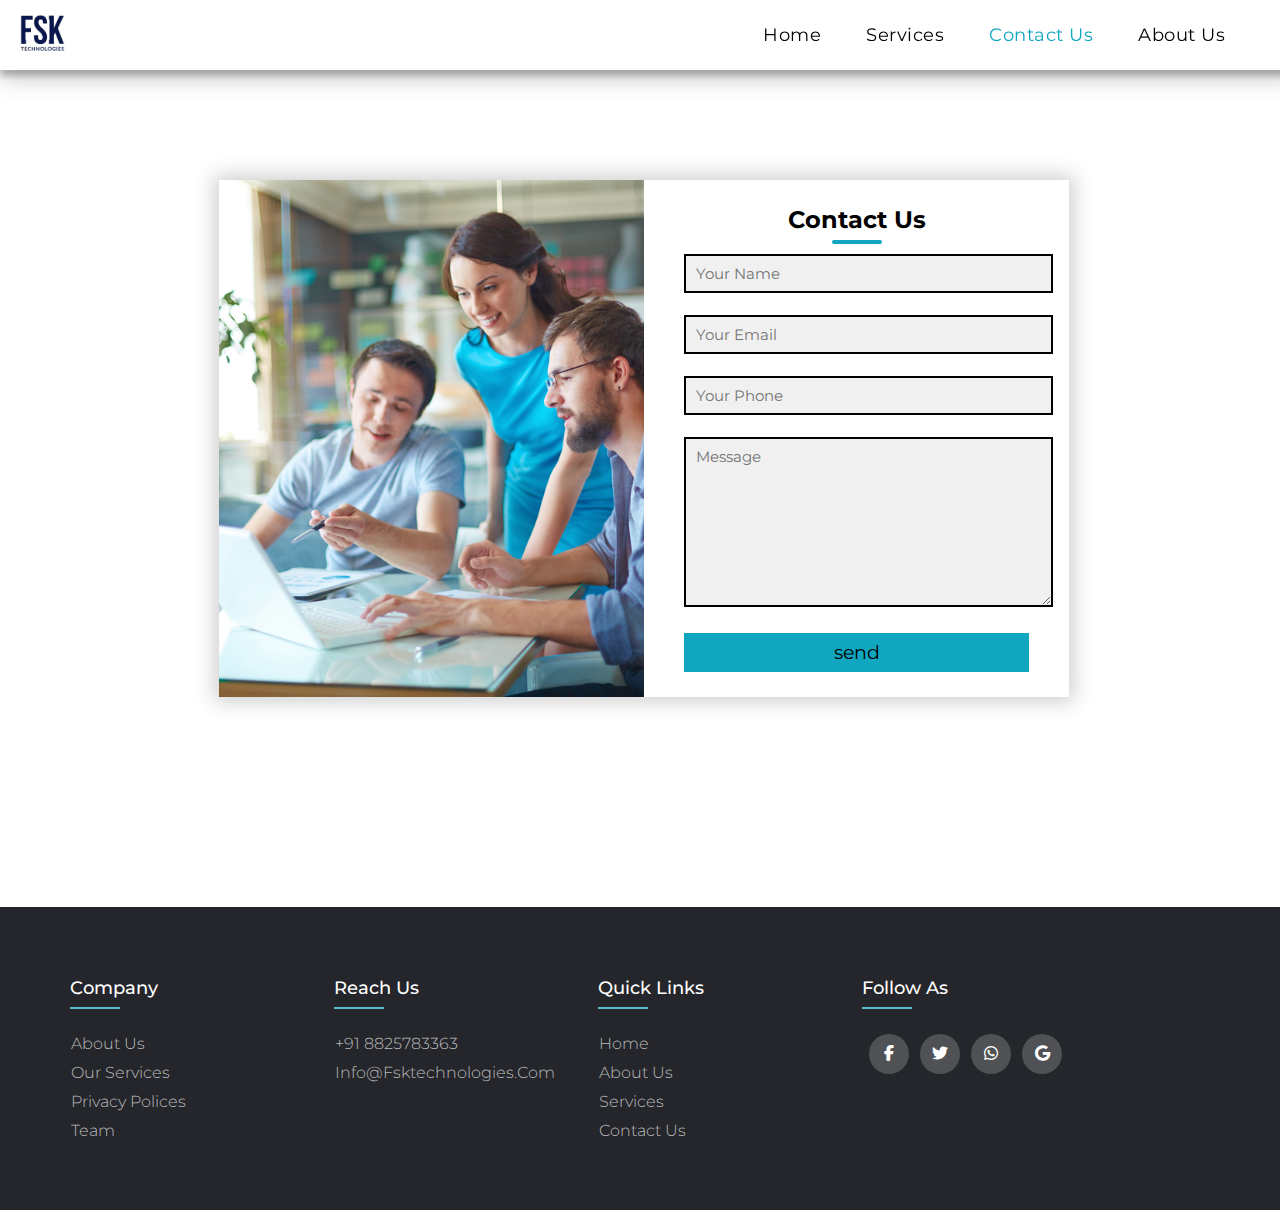
<file: contact.html>
<!DOCTYPE html>
<html lang="en">
<head>
    <meta charset="UTF-8">
    <meta name="viewport" content="width=device-width, initial-scale=1.0">
    <title>Contact</title>
    <link rel="stylesheet" href="contact.css">
    <link rel="stylesheet" href="https://cdnjs.cloudflare.com/ajax/libs/font-awesome/6.7.2/css/all.min.css" integrity="sha512-Evv84Mr4kqVGRNSgIGL/F/aIDqQb7xQ2vcrdIwxfjThSH8CSR7PBEakCr51Ck+w+/U6swU2Im1vVX0SVk9ABhg==" crossorigin="anonymous" referrerpolicy="no-referrer" />

</head>
<body>
  
  <!--------------------------Navbar------------------------------------>
   
   <header class="sticky">
     <a href="about.html"><img src="images/fsk-logo1.png" class="brand" alt=""></a>
        


        <nav class="nav-bar1">
            <ul class="nav-bar">

                <li class="nav"><a href="index.html" class="home">Home</a></li>
                <li class="nav"><a href="services.html" class="service">Services</a></li>
                <li class="nav"><a  href="contact.html" class="contact-us">Contact Us</a></li>
                <li class="nav"><a href="about.html" class="about-us">About Us</a></li>
            </ul>

<!----------------------------MENU BAR!------------------------------------>

            <div class="menu-bar" onclick="showNavbar()">
                <i class="fa-solid fa-bars"></i>
            </div>
        </nav>



    </header>

    <div class="side-navbar" onclick=" closeNavbar()">
       <!-- <i class="fa-solid fa-xmark"></i> -->
        <p class="side-nav"><a href="fsk.html">Home</a></p>
        <p class="side-nav"><a href="services.html">Services</a></p>
        <p class="side-nav contact-nav"><a>Contact Us</a></p>
        <p class="side-nav"><a href="about.html">About Us</a></p>

    </div>






<!--------Contact------>

           
<div class="cantact-container">
    <div class="contact-box">
        <div class="cantact-left"></div>
        <div class="cantact-right">
            <h2>Contact Us</h2>
            <Input type="text" class="field name" placeholder="Your Name" Name ></Input>
            <Input type="email" class="field email" placeholder="Your Email" Email ></Input>
            <Input type="number" class="field phone" placeholder="Your Phone" Phone ></Input>
            <textarea class="field area message" placeholder="Message" Message ></textarea>
            <button class="contact-btn" onclick="sendwhatsapp();">send</button> 
        </div>
    </div>
</div> 



<script>
    function sendwhatsapp(){
        var phonenumber = "+919791701565";

        var name = document.querySelector('.name').value;
        var email = document.querySelector('.email').value;
        var phone = document.querySelector('.phone').value;
        var message = document.querySelector('.message').value;

        var url = "https://wa.me/" + phonenumber + "?text="
        +"*Name :* " +name+"%0a"
        +"*Email :* " +email+"%0a"
        +"*Phone :* " +phone+"%0a"
        +"*Message :* " +message+"%0a"

             window.open(url, '_blank').focus();

    }
</script>


     <!----footer------>
 
<footer class="footer">
    <div class="footer-container">
        <div class="foot-row">
            <div class="foot-col">
                <h4>Company</h4>
                <ul>
                    <li><a>About Us</a></li>
                    <li><a>Our Services</a></li>
                    <li><a>Privacy Polices</a></li>
                    <li><a>Team</a></li>


                </ul>
            </div>
            <div class="foot-col">
                <h4>Reach Us</h4>
                <ul>
                    <li><a>+91 8825783363</a></li>
                    <li><a>info@fsktechnologies.com</a></li>

                </ul>
            </div>
            <div class="foot-col">
                <h4>Quick Links</h4>
                <ul>
                    <li><a>Home</a></li>
                    <li><a>About Us</a></li>
                    <li><a>Services</a></li>
                    <li><a>Contact Us</a></li>
                </ul>
            </div>
            <div class="foot-col">
                <h4>Follow As</h4>
                <div class="social-links">
                   <a><i class="fa-brands fa-facebook-f"></i></a>
                   <a><i class="fa-brands fa-twitter"></i></a>
                   <a><i class="fa-brands fa-whatsapp"></i></a>
                   <a><i class="fa-brands fa-google"></i></a>

                   
                </div>
            </div>
           </div>
    </div>
</footer>










            <script type="text/javascript">

//------------nav scroll-----------------------------------/

                window.addEventListener("scroll", function () {
                    var header = document.querySelector("header");
                    header.classList.toggle("sticky", window.scrollY > 0);
                })


//---------------sidenav appear------------------------/


                var sidenavbar = document.querySelector(".side-navbar")
                var menubar=document.querySelector(".menu-bar")

                function showNavbar() {
                    menubar.style.display = "none"
                }

                function showNavbar() {
                    sidenavbar.style.display = "block"
                }

                function closeNavbar() {
                    sidenavbar.style.display = "none"
                }




function sendToWhatsapp(){
    let number="8270223203";

    let name = document.getElementById('name').value;
    let email = document.getElementById('email').value;
    let message = document.getElementById('message').value;

    var url = "https://wa.me/" + number + "?text="
    + "Name : " +name+ "%0a"
    + "Email : " +email+ "%0a"
    + "Message : " +message+ "%0a";

    window.open(url, '_blank').focus(); 

    }


</script>

</body>
</html>
</file>
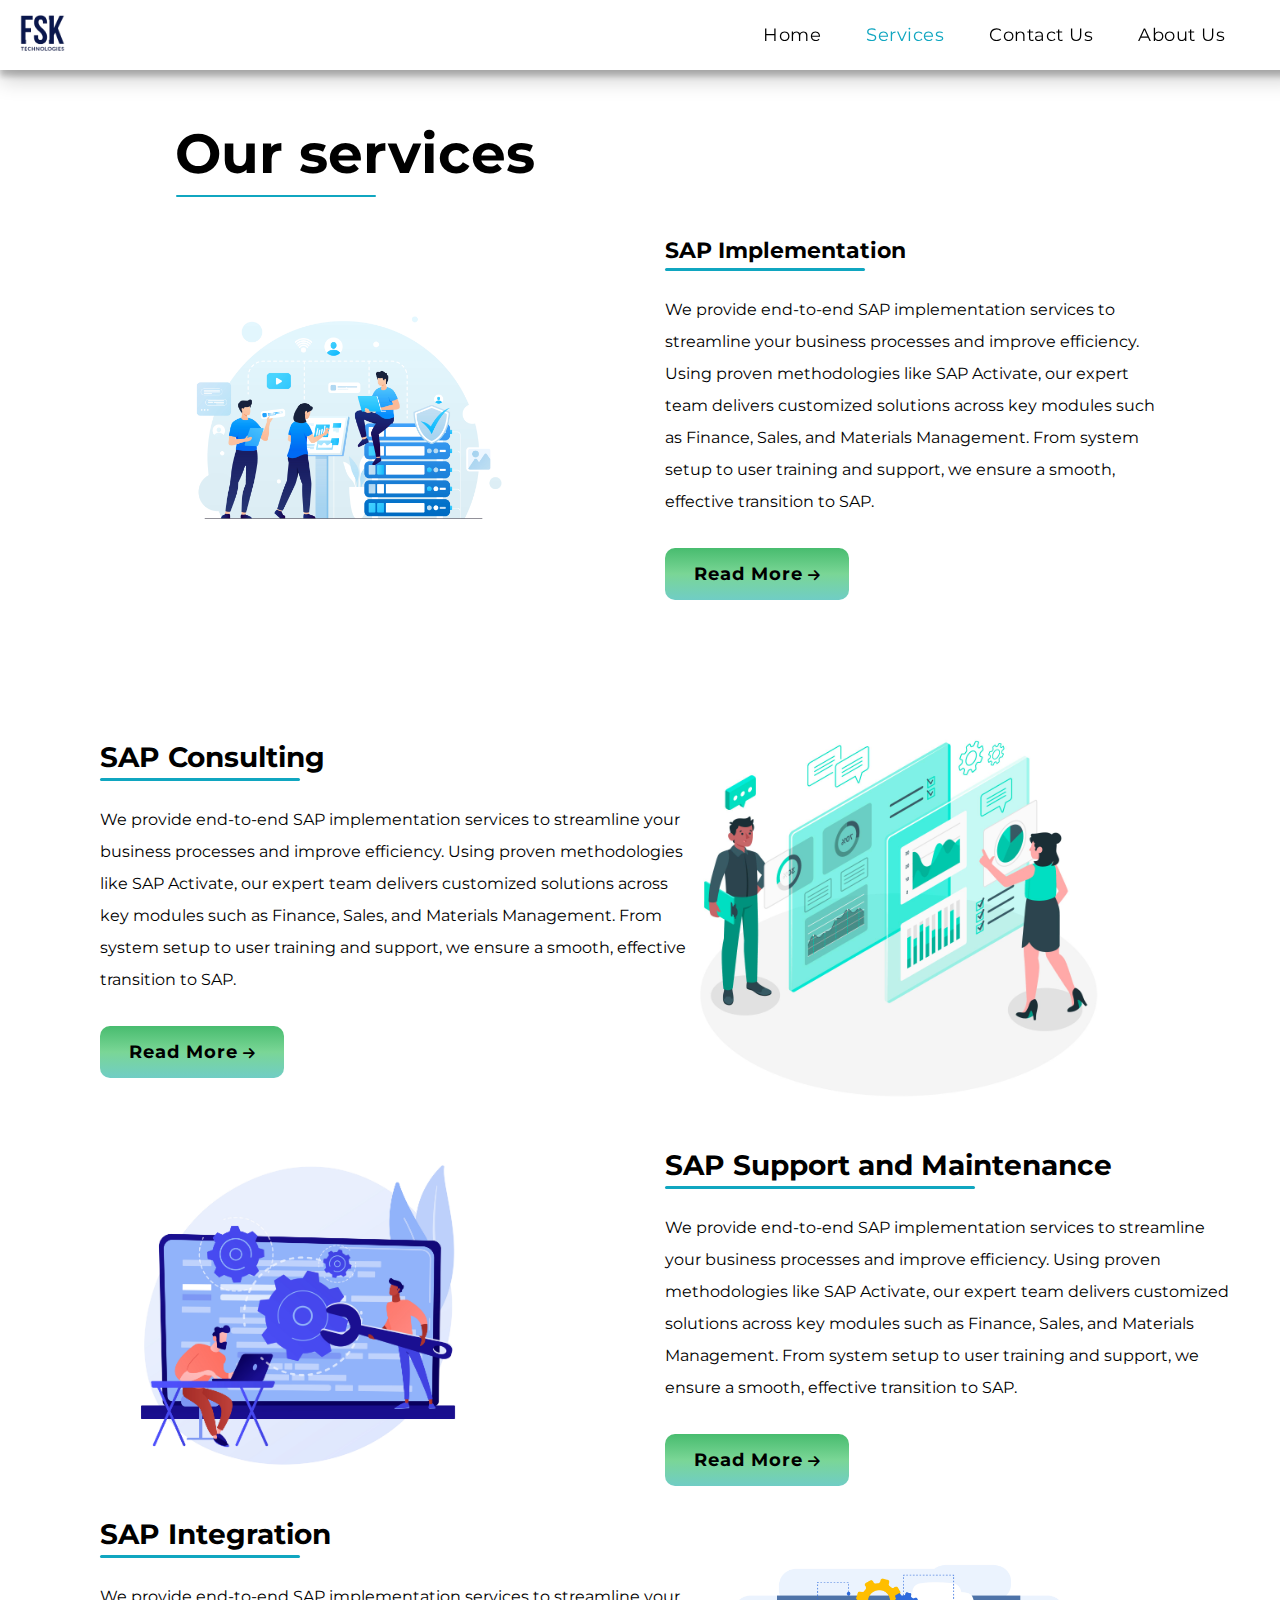
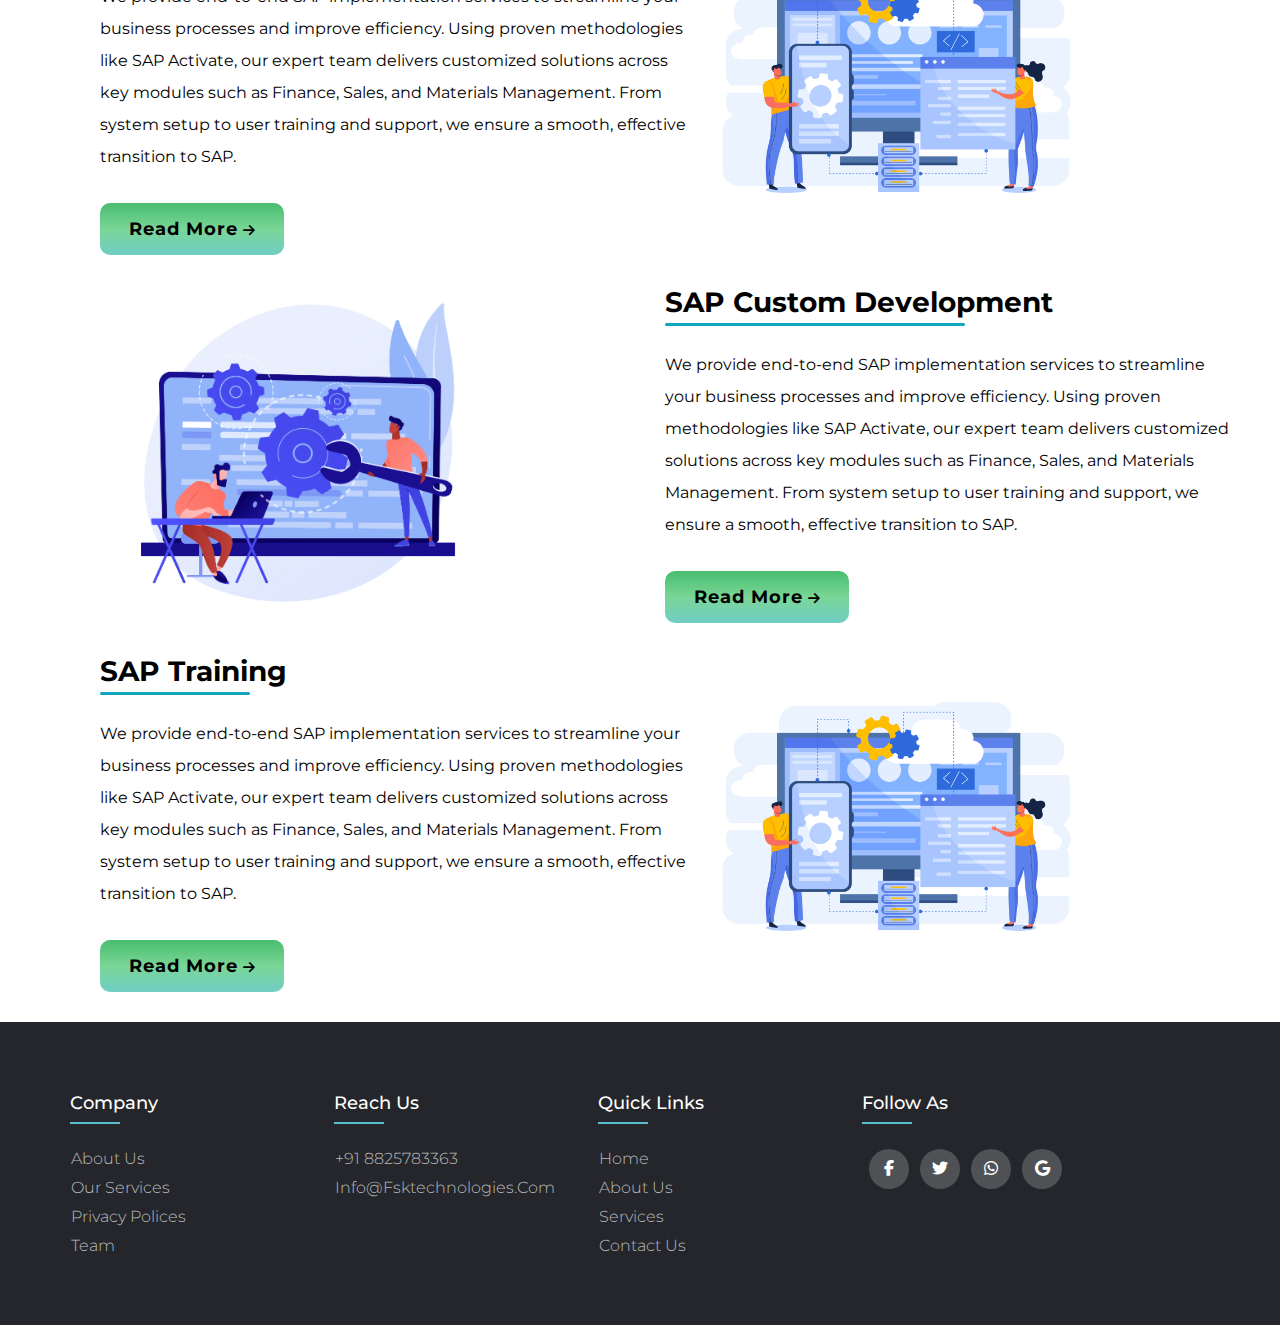
<file: services.html>
<!DOCTYPE html>
<html lang="en">
<head>
    <meta charset="UTF-8">
    <meta name="viewport" content="width=device-width, initial-scale=1.0">
    <title>FSK-Services</title>
    <link rel="stylesheet" href="services.css">
    <link rel="stylesheet" href="https://cdnjs.cloudflare.com/ajax/libs/font-awesome/6.7.2/css/all.min.css" integrity="sha512-Evv84Mr4kqVGRNSgIGL/F/aIDqQb7xQ2vcrdIwxfjThSH8CSR7PBEakCr51Ck+w+/U6swU2Im1vVX0SVk9ABhg==" crossorigin="anonymous" referrerpolicy="no-referrer" />
</head>
<body>
       
  <!--------------------------Navbar------------------------------------>
   
   <header class="sticky">
     <a href="contact.html"><img src="images/fsk-logo1.png" class="brand" alt=""></a>
        


        <nav class="nav-bar1">
            <ul class="nav-bar">

                <li class="nav"><a href="index.html" class="home">Home</a></li>
                <li class="nav"><a href="services.html" class="serivices">Services</a></li>
                <li class="nav"><a href="contact.html"  class="Contact-us">Contact Us</a></li>
                <li class="nav"><a href="about.html" class="about-us">About Us</a></li>
            </ul>

<!----------------------------MENU BAR!------------------------------------>

            <div class="menu-bar" onclick="showNavbar()">
                <i class="fa-solid fa-bars"></i>
            </div>
        </nav>



    </header>

    <div class="side-navbar" onclick=" closeNavbar()">
       <!-- <i class="fa-solid fa-xmark"></i> -->
        <p class="side-nav"><a href="fsk.html">Home</a></p>
        <p class="side-nav"><a>Services</a></p>
        <p class="side-nav contact-nav"><a  href="contact.html">Contact Us</a></p>
        <p class="side-nav"><a href="about.html">About Us</a></p>
    </div>

<!--------------------OUR SERVICES------------------------------------------>

<div class="services-contanier">
    <div class="services-title">
        <h1>Our services</h1>
    </div>
    
<!--------------------------SAP Implementation------------------------------------>


    <div class="implementation-contanier">
    <div class="implementation-img">
    <img src="images/sap-impliemention.jpg" alt="">
    </div>

    <div class="implementation-para">
        <h2>SAP Implementation</h2>
        <p>We provide end-to-end SAP implementation services to streamline your business processes and improve efficiency. Using proven methodologies like SAP Activate, our expert team delivers customized solutions across key modules such as Finance, Sales, and Materials Management. From system setup to user training and support, we ensure a smooth, effective transition to SAP.</p>
        <button><a>Read More</a><i class="fa-solid fa-arrow-right"></i></button>
    </div>
    </div>

</div>



<!--------------------------SAP consulting------------------------------------>


<div class="consulting-container">
    <div class="consulting-para">
        <h2>SAP Consulting</h2>
        <p>We provide end-to-end SAP implementation services to streamline your business processes and improve efficiency. Using proven methodologies like SAP Activate, our expert team delivers customized solutions across key modules such as Finance, Sales, and Materials Management. From system setup to user training and support, we ensure a smooth, effective transition to SAP.</p>
        <button><a>Read More</a><i class="fa-solid fa-arrow-right"></i></button>
    </div>

 <div class="consulting-img">
    <img src="images/consultion.jpg" alt="">
    </div>

</div>




   
<!--------------------------SAP Support and Maintenance------------------------------------>


    <div class="Support-contanier">
    <div class="Support-img">
    <img src="images/support.jpg" alt="">
    </div>

    <div class="Support-para">
        <h2>SAP Support and Maintenance</h2>
        <p>We provide end-to-end SAP implementation services to streamline your business processes and improve efficiency. Using proven methodologies like SAP Activate, our expert team delivers customized solutions across key modules such as Finance, Sales, and Materials Management. From system setup to user training and support, we ensure a smooth, effective transition to SAP.</p>
        <button><a>Read More</a><i class="fa-solid fa-arrow-right"></i></button>
    </div>
    </div>

</div>

<!--------------------------SAP Integration------------------------------------>


<div class="integration-container">
    <div class="integration-para">
        <h2>SAP Integration</h2>
        <p>We provide end-to-end SAP implementation services to streamline your business processes and improve efficiency. Using proven methodologies like SAP Activate, our expert team delivers customized solutions across key modules such as Finance, Sales, and Materials Management. From system setup to user training and support, we ensure a smooth, effective transition to SAP.</p>
        <button><a>Read More</a><i class="fa-solid fa-arrow-right"></i></button>
    </div>

 <div class="integration-img">
    <img src="images/sap- Integration.jpg" alt="">
    </div>

</div>




<!--------------------------SAP Custom Development------------------------------------>


    <div class="development-contanier">
    <div class="development-img">
    <img src="images/support.jpg" alt="">
    </div>

    <div class="development-para">
        <h2>SAP Custom Development</h2>
        <p>We provide end-to-end SAP implementation services to streamline your business processes and improve efficiency. Using proven methodologies like SAP Activate, our expert team delivers customized solutions across key modules such as Finance, Sales, and Materials Management. From system setup to user training and support, we ensure a smooth, effective transition to SAP.</p>
        <button><a>Read More</a><i class="fa-solid fa-arrow-right"></i></button>
    </div>
    </div>

</div>

<!--------------------------SAP Training------------------------------------>


<div class="training-container">
    <div class="training-para">
        <h2>SAP Training</h2>
        <p>We provide end-to-end SAP implementation services to streamline your business processes and improve efficiency. Using proven methodologies like SAP Activate, our expert team delivers customized solutions across key modules such as Finance, Sales, and Materials Management. From system setup to user training and support, we ensure a smooth, effective transition to SAP.</p>
        <button><a>Read More</a><i class="fa-solid fa-arrow-right"></i></button>
    </div>

 <div class="training-img">
    <img src="images/sap- Integration.jpg" alt="">
    </div>

</div>





     <!----footer------>
 
<footer class="footer">
    <div class="footer-container">
        <div class="foot-row">
            <div class="foot-col">
                <h4>Company</h4>
                <ul>
                    <li><a>About Us</a></li>
                    <li><a>Our Services</a></li>
                    <li><a>Privacy Polices</a></li>
                    <li><a>Team</a></li>


                </ul>
            </div>
            <div class="foot-col">
                <h4>Reach Us</h4>
                <ul>
                    <li><a>+91 8825783363</a></li>
                    <li><a>info@fsktechnologies.com</a></li>

                </ul>
            </div>
            <div class="foot-col">
                <h4>Quick Links</h4>
                <ul>
                    <li><a>Home</a></li>
                    <li><a>About Us</a></li>
                    <li><a>Services</a></li>
                    <li><a>Contact Us</a></li>
                </ul>
            </div>
            <div class="foot-col">
                <h4>Follow As</h4>
                <div class="social-links">
                   <a><i class="fa-brands fa-facebook-f"></i></a>
                   <a><i class="fa-brands fa-twitter"></i></a>
                   <a><i class="fa-brands fa-whatsapp"></i></a>
                   <a><i class="fa-brands fa-google"></i></a>

                   
                </div>
            </div>
           </div>
    </div>
</footer>






 <script type="text/javascript">

           //-----------nav scroll--------------------


                window.addEventListener("scroll", function () {
                    var header = document.querySelector("header");
                    header.classList.toggle("sticky", window.scrollY > 0);
                })


           //-----------sidenav appear--------------------

                var sidenavbar = document.querySelector(".side-navbar")
                var menubar=document.querySelector(".menu-bar")

                function showNavbar() {
                    menubar.style.display = "none"
                }

                function showNavbar() {
                    sidenavbar.style.display = "block"
                }

                function closeNavbar() {
                    sidenavbar.style.display = "none"
                }
</script>

</body>
</html>
</file>
<file: contact.css>
@import url('https://fonts.googleapis.com/css2?family=Montserrat:ital,wght@0,100..900;1,100..900&family=Roboto:ital,wght@0,100..900;1,100..900&display=swap');

*{
  margin: 0;
  font-family:  "Montserrat", sans-serif;;
}

header{   
               
               display:flex;              
               justify-content:space-between;
               align-items:center;
               position: fixed;
               top:0;
               left: 0;
               width: 100%;
               transition: 0.6s;
               z-index: 100000;
               padding: 20px 20px;
               
     }

     header.sticky{
        padding: 15px 10px;
        background: rgb(255, 255, 255);
        box-shadow: rgba(0, 0, 0, 0.19) 0px 10px 20px, rgba(0, 0, 0, 0.23) 0px 6px 6px;

     }


.sticky img{
  width: 50px;
  cursor: pointer;
}


      header .brand{
    width: 45px;
      transition: 0.6s;
        margin-left: 10px;
     }
     
     

     
     

header.sticky ul li a{
    color: #000000;
}

header.sticky a{
    color: #000000;
}

.nav-bar{
             display:flex;
             column-gap:35px;
             margin-right:60px;
        }
header ul li{
    list-style: none;
}

.nav a{
    color:#000000;
    position:relative;
    text-decoration:none;
    font-size:18px;
    letter-spacing:0.5px;
    padding:0 5px;
    list-style: none;
    }

.nav-bar .contact-us{
    color: #10a6c0;
}

a:after{
         content:"";
         position:absolute;
         background-color:#00f2ff;
         height:2px;
         width:0;
         left:0px;
         bottom:-10px;
         transition:0.3s;
        }  
.nav a:hover:after{
    width:100%;

        }

       

.nav a:hover{
    cursor:pointer;
    color:#00f2ff;
     } 

   
        /*---------MENU-BAR SECTION----------- */


     .menu-bar{
    cursor:pointer;
    display: none;
    
     }

    
   
     .menu-bar i{ 
        font-size: 1.3em;      
        transition: 0.6s;
        color: #abbab6;
        margin-left: 10px;
       
     }

    
     
   
   

      /*-------side navbar-------*/



.side-navbar{
    position: fixed;
    cursor: pointer;
    background-color: rgba(255, 255, 255, 0.1);
    backdrop-filter: blur(10px);
    box-shadow: -10px 0 10px rgba(0, 0, 0.1);
    color: #000;
    padding-top: 22%;
    padding-left: 7%;
    padding-bottom: -13%;
    z-index: 3;
    border-radius: 5px;
    width: 250px;
    height: 85vh;
    display: none;
}

.side-navbar i{
    margin-left: 24vh;
    font-size: 1.8em;
    font-weight: bold;
   
}



 .side-navbar a:hover{
          color:blue;
     }

.side-navbar a{
    text-decoration:none;
    color:#00f2ff;   
    font-size: 18px;      
     }


 .side-nav{
           margin-bottom:30px;
}



@media screen and (max-width:600px){
   .menu-bar{
             display:block;
             padding-right: 35px;
             } 
             
.nav-bar{
         display:none;
     } 

    }











/*----------------------contact-------------------------*/



   .cantact-container{
    position: relative;
    display: flex;
    justify-content: center;
    align-items: center;
    width: 85%;
    height: 100%;
    padding: 180px 100px;
    }




    .contact-box{
        max-width: 850px;
        display:grid;
        grid-template-columns: repeat(2, 1fr);
        justify-content: center;
        align-items: center;
        text-align: center;
        background-color: #ffffff;
        box-shadow: 0px 0px 19px 5px rgba(0, 0, 0, 0.19);
    }

  .cantact-left{
    background: url("images/contact1.jpg") no-repeat center;
    background-size: cover;
    height: 100%;
  }

    .cantact-right{
        padding: 25px 40px;
    }

    .cantact-right h2{
        padding-bottom: 10px;
        margin-bottom: 10px;
        position: relative;
    }

   .cantact-right h2::after{
        content: "";
        position: absolute;
        left: 50%;
        bottom: 0;
        transform: translateX(-50%);
        height: 4px;
        width: 50px;
        border-radius: 2px;
        background-color: #10a6c0;
    }

    .field{
        width: 100%;
        padding: 8px 10px;
        outline: none;
        border: 2px solid rgba(0, 0, 0);
        background-color: rgba(230, 230, 230, 0.6);
        font-size: 15px;
        margin-bottom: 22px;
        transition: 3s;
      
    }

    .field:hover{
background: rgba(0, 0, 0, 0.1);
    }

    .field:focus{
        background-color: #fff;
        border: 2px solid rgba(30, 85, 250, 0.47);
    }

    .area{
        min-height: 150px;
    }

    .contact-btn{
        width: 100%;
        padding: 8px;
        font-size: 19px;
        background-color: #10a6c0;
        cursor: pointer;
        outline: none;
        border: none;

    }

    .contact-btn:hover{
        background-color: #5abed0;
    }



@media screen and (max-width:880px){
  .contact-box{
    grid-template-columns: 1fr;
   }

   .cantact-left{
    height: 200px;
   }

 .cantact-container{
   
    padding: 180px 28px;
    }


}






    

/*---------footer*/


.footer{
    background: #24262b;
    padding: 70px 0;
    margin-top: 30px;
}

.footer-container{
    max-width: 1170px;
    margin: auto;
}

.foot-row{
    display: flex;
    flex-wrap: wrap;
}

.foot-col ul{
list-style: none;
margin-left: -39px;
}

.foot-col{
width: 20%;
padding: 0 15px;
}

.foot-col h4{
font-size: 18px;
color: #ffffff;
text-transform: capitalize;
margin-bottom: 35px;
font-weight: 500;
position: relative;
}

.foot-col h4::before{
content: "";
position: absolute;
left: 0;
bottom: -10px;
background-color:#5abed0 ;
height: 2px;
box-sizing:border-box ;
width: 50px;
}

.foot-col ul li:not(:last-child){
margin-bottom: 10px;    

}


.foot-col ul li a{
font-size: 16px;
text-transform: capitalize;
color: #ffffff;
text-decoration: none;
font-weight: 300;
color: #bbbbbb;
display: block;
transition: all 0.3s ease;
cursor: pointer;

}

.foot-col ul li a:hover{
color: #ffffff;
padding-left: 8px;
}

.foot-col .social-links a{
display: inline-block;
height: 40px;
width: 40px;
background-color: rgba(255, 255, 255, 0.2);
margin-left: 7px;
text-align: center;
line-height: 40px;
border-radius:50%;
color: #ffffff;
transition: all 0.5s ease;
cursor: pointer;

}

.foot-col .social-links a:hover{
color:#000000;
background-color: #5abed0;

}



@media(max-width:767px){
.foot-col{
    width: 50%;
    margin-bottom: 30px;

}

.footer{
    width: 65%;
    padding: 68px 69px;
}
}


@media(max-width:574px){
.foot-col{
    width: 100%;
    
}
}
</file>
<file: services.css>
@import url('https://fonts.googleapis.com/css2?family=Montserrat:ital,wght@0,100..900;1,100..900&family=Roboto:ital,wght@0,100..900;1,100..900&display=swap');

*{
  margin: 0;
  list-style: none;
  text-decoration: none;
  font-family:  "Montserrat", sans-serif;;
}

header{   
               
               display:flex;              
               justify-content:space-between;
               align-items:center;
               position: fixed;
               top:0;
               left: 0;
               width: 100%;
               transition: 0.6s;
               z-index: 100000;
               padding: 20px 20px;
               
     }

     header.sticky{
        padding: 15px 10px;
        background: white;
        box-shadow: rgba(0, 0, 0, 0.19) 0px 10px 20px, rgba(0, 0, 0, 0.23) 0px 6px 6px;

     }


.sticky img{
  width: 50px;
  cursor: pointer;
}

      header .brand{
    width: 45px;
      transition: 0.6s;
        margin-left: 10px;
     }
     
     

     
     

header.sticky ul li a{
    color: #000000;
}

header.sticky a{
    color: #000000;
}

.nav-bar{
             display:flex;
             column-gap:35px;
             margin-right:60px;
        }


header ul li{
    list-style: none;
}
    .nav a{
    color:#000000;
    position:relative;
    text-decoration:none;
    font-size:18px;
    letter-spacing:0.5px;
    padding:0 5px;
    list-style: none;
    }

.nav-bar .serivices{
    color: #10a6c0;
}


a:after{
         content:"";
         position:absolute;
         background-color:#00f2ff;
         height:2px;
         width:0;
         left:0px;
         bottom:-10px;
         transition:0.3s;
        }  
.nav a:hover:after{
    width:100%;

        }

       

.nav a:hover{
    cursor:pointer;
    color:#00f2ff;
     } 

   
        /*---------MENU-BAR SECTION----------- */


     .menu-bar{
    cursor:pointer;
    display: none;
    
     }

    
   
     .menu-bar i{ 
        font-size: 1.3em;      
        transition: 0.6s;
        color: #abbab6;
        margin-left: 10px;
       
     }

    
     
   
   

      /*-------side navbar-------*/



.side-navbar{
    position: fixed;
    cursor: pointer;
    background-color: rgba(255, 255, 255, 0.1);
    backdrop-filter: blur(10px);
    box-shadow: -10px 0 10px rgba(0, 0, 0.1);
    color: #000;
    padding-top: 22%;
    padding-left: 7%;
    padding-bottom: -13%;
    z-index: 3;
    border-radius: 5px;
    width: 250px;
    height: 85vh;
    display: none;
}

.side-navbar i{
    margin-left: 24vh;
    font-size: 1.8em;
    font-weight: bold;
   
}



 .side-navbar a:hover{
          color:blue;
     }

.side-navbar a{
    text-decoration:none;
    color:#00f2ff;   
    font-size: 18px;      
     }


 .side-nav{
           margin-bottom:30px;
}


@media screen and (max-width:600px){
   .menu-bar{
             display:block;
             padding-right: 35px;
             } 
             
.nav-bar{
         display:none;
     } 

    }
/*---------services-------------------------------------*/

.services-contanier{
    padding: 100px 70px;
}


.services-title h1{
    font-size: 55px;
    padding: 20px 0 50px 105px;
    position: relative;
}

.services-title h1::after{
       content: "";
        position: absolute;
        left: 106px;
        bottom: 40px;
        height: 2px;
        width: 200px;
        border-radius: 2px;
        background-color: #10a6c0;
}



@media (max-width: 768px) {
.services-title h1{
        font-size: 30px;
        text-align: center;
        padding: 16px;
    }



.services-title h1::after{
        position: absolute;
        bottom: 10px;
        width: 115px;
        left: 68px;


}
}
/*----------------------SAP Implementation------------------------*/




.implementation-contanier{
    display: flex;
    align-items: center;
}

.implementation-img{
    flex: 1 ;
    padding: 0 0 0 100px;
}


.implementation-img img{
    width: 70%;
    height: auto;
}

.implementation-para{
    flex: 1 ;
    padding-right: 50px;
}
.implementation-para h2{
    font-size: 22px;
    position: relative;
}

.implementation-para h2::after{
       content: "";
        position: absolute;
        left: 0;
        bottom: -7px;
        height: 3px;
        width: 200px;
        border-radius: 2px;
        background-color: #10a6c0;
    }

.implementation-para p{
    margin-top: 30px;
    display: flex;
    flex-wrap: wrap;
    line-height: 2;
   
}

.implementation-para button{
    padding: 15px 29px;
    border-radius: 10px;
    border-style: none;
    background: linear-gradient(#48bc6f, #7ad696, #70cdc5 );
    margin-top: 30px;
}

.implementation-para button:hover{
    background: linear-gradient(#70cdc5, #7ad696,  #48bc6f );
    cursor: pointer;
    transform: scale(1.1);
}

.implementation-para button a{
    font-size: 18px;
    font-weight: bold;
    color: #000;
    letter-spacing: 1px;
}


.implementation-para i{
    margin-left: 5px;
}

@media(max-width:768px){
    .implementation-contanier{
        flex-direction: column;
        padding: 20px;
    }

    .implementation-img{
        padding: 0;
        text-align: center;
    }

    .implementation-img img{
        width: 100%;
        max-width: 500px;
        height: auto;
        margin-top: 20px;
    }

    .implementation-para{
        padding: 0;
        text-align: center;
    }

    .consulting-para h2{
        font-size: 24px;
        margin-bottom: 15px;
    }
    
.implementation-para h2::after{
    left: 50%;
    transform: translateX(-50%);
    width: 165px;

}

.implementation-para p{
    font-size: 16px;
    line-height: 1.8;
    width: 100%;
    text-align: justify;
    margin-right: 230px;
}

.implementation-para button{
    margin: 30px auto 0;
    display: block;
}

}


   
/*----------------------SAP consulting------------------------*/

.consulting-container{
    display: flex;
    align-items: center;
}


.consulting-para{
    flex: 1;
        padding: 0 0 0 100px;

}



.consulting-para h2{
    font-size: 28px;
    position: relative;
}

.consulting-para h2::after{
       content: "";
        position: absolute;
        left: 0;
        bottom: -7px;
        height: 3px;
        width: 200px;
        border-radius: 2px;
        background-color: #10a6c0;
    }

.consulting-para p{
    margin-top: 30px;
    display: flex;
    flex-wrap: wrap;
    line-height: 2;
   
}


.consulting-img{
    flex: 1 ;
}


.consulting-img img{
    width: 70%;
    height: auto;
}



.consulting-para button{
    padding: 15px 29px;
    border-radius: 10px;
    border-style: none;
    background: linear-gradient(#48bc6f, #7ad696, #70cdc5 );
    margin-top: 30px;
}

.consulting-para button:hover{
    background: linear-gradient(#70cdc5, #7ad696,  #48bc6f );
    cursor: pointer;
    transform: scale(1.1);
}

.consulting-para button a{
    font-size: 18px;
    font-weight: bold;
    color: #000;
    letter-spacing: 1px;
}


.consulting-para i{
    margin-left: 5px;
}

@media (max-width: 768px) {
    .consulting-container{
        flex-direction: column-reverse;
        padding: 20px;
    }

    .consulting-para{
        padding: 0;
        text-align: center;
    }

  .consulting-para{
    font-size: 16px;
    line-height: 1.8;
    margin: 0 auto;
    padding: 0 10px;
    text-align: justify;
  }

  .consulting-para h2{
    text-align: center;
    font-size: 22px;
  }

  .consulting-para h2::after{
    left: 50%;
    transform: translateX(-50%);
    width: 130px;
  }

  .consulting-img{
    text-align: center;
  }

  .consulting-img img{
    width: 90%;
    margin-top: 20px;
  }


  .consulting-para button{
    margin: 30px auto 0;
    display: block;
  }


}



/*----------------------SAP Support------------------------*/


.Support-contanier{
    display: flex;
    align-items: center;
}

.Support-img{
    flex: 1 ;
    padding: 0 0 0 100px;
}


.Support-img img{
    width: 70%;
    height: auto;
}

.Support-para{
    flex: 1 ;
    padding-right: 50px;
}
.Support-para h2{
    font-size: 28px;
    position: relative;
}

.Support-para h2::after{
       content: "";
        position: absolute;
        left: 0;
        bottom: -7px;
        height: 3px;
        width: 310px;
        border-radius: 2px;
        background-color: #10a6c0;
    }

.Support-para p{
    margin-top: 30px;
    display: flex;
    flex-wrap: wrap;
    line-height: 2;
   
}

.Support-para button{
    padding: 15px 29px;
    border-radius: 10px;
    border-style: none;
    background: linear-gradient(#48bc6f, #7ad696, #70cdc5 );
    margin-top: 30px;
}

.Support-para button:hover{
    background: linear-gradient(#70cdc5, #7ad696,  #48bc6f );
    cursor: pointer;
    transform: scale(1.1);
}

.Support-para button a{
    font-size: 18px;
    font-weight: bold;
    color: #000;
    letter-spacing: 1px;
}


.Support-para i{
    margin-left: 5px;
}





@media(max-width:768px){
    .Support-contanier{
        flex-direction: column;
        padding: 20px;
    }

    .Support-img{
        padding: 0;
        text-align: center;
    }

    .Support-img img{
        width: 100%;
        max-width: 500px;
        height: auto;
        margin-top: 20px;
    }

    .Support-para{
        padding: 0;
        text-align: center;
    }

    .Support-para h2{
        font-size: 24px;
        margin-bottom: 15px;
    }
    
.Support-para h2::after{
    left: 50%;
    transform: translateX(-50%);
    width: 250px;

}

.Support-para p{
    font-size: 16px;
    line-height: 1.8;
    width: 100%;
    text-align: justify;
    margin-right: 230px;
}

.Support-para button{
    margin: 30px auto 0;
    display: block;
}

}


/*----------------------SAP Integration------------------------*/

.integration-container{
    display: flex;
    align-items: center;
}


.integration-para{
    flex: 1;
        padding: 0 0 0 100px;

}



.integration-para h2{
    font-size: 28px;
    position: relative;
}

.integration-para h2::after{
       content: "";
        position: absolute;
        left: 0;
        bottom: -7px;
        height: 3px;
        width: 200px;
        border-radius: 2px;
        background-color: #10a6c0;
    }

.integration-para p{
    margin-top: 30px;
    display: flex;
    flex-wrap: wrap;
    line-height: 2;
   
}


.integration-img{
    flex: 1 ;
}


.integration-img img{
    width: 70%;
    height: auto;
}



.integration-para button{
    padding: 15px 29px;
    border-radius: 10px;
    border-style: none;
    background: linear-gradient(#48bc6f, #7ad696, #70cdc5 );
    margin-top: 30px;
}

.integration-para button:hover{
    background: linear-gradient(#70cdc5, #7ad696,  #48bc6f );
    cursor: pointer;
    transform: scale(1.1);
}

.integration-para button a{
    font-size: 18px;
    font-weight: bold;
    color: #000;
    letter-spacing: 1px;
}


.integration-para i{
    margin-left: 5px;
}



@media (max-width: 768px) {
    .integration-container{
        flex-direction: column-reverse;
        padding: 20px;
    }

    .integration-para{
        padding: 0;
        text-align: center;
    }

  .integration-para{
    font-size: 16px;
    line-height: 1.8;
    margin: 0 auto;
    padding: 0 10px;
    text-align: justify;
  }

  .integration-para h2{
    text-align: center;
    font-size: 22px;
  }

  .integration-para h2::after{
    left: 48%;
    transform: translateX(-50%);
    width: 115px;
  }

  .integration-img{
    text-align: center;
  }

  .integration-img img{
    width: 90%;
    margin-top: 20px;
  }


  .integration-para button{
    margin: 30px auto 0;
    display: block;
  }


}






/*----------------------SAP Custom Development------------------------*/


.development-contanier{
    display: flex;
    align-items: center;
}

.development-img{
    flex: 1 ;
    padding: 0 0 0 100px;
}


.development-img img{
    width: 70%;
    height: auto;
}

.development-para{
    flex: 1 ;
    padding-right: 50px;
}
.development-para h2{
    font-size: 28px;
    position: relative;
}

.development-para h2::after{
       content: "";
        position: absolute;
        left: 0;
        bottom: -7px;
        height: 3px;
        width: 300px;
        border-radius: 2px;
        background-color: #10a6c0;
    }

.development-para p{
    margin-top: 30px;
    display: flex;
    flex-wrap: wrap;
    line-height: 2;
   
}

.development-para button{
    padding: 15px 29px;
    border-radius: 10px;
    border-style: none;
    background: linear-gradient(#48bc6f, #7ad696, #70cdc5 );
    margin-top: 30px;
}

.development-para button:hover{
    background: linear-gradient(#70cdc5, #7ad696,  #48bc6f );
    cursor: pointer;
    transform: scale(1.1);
}

.development-para button a{
    font-size: 18px;
    font-weight: bold;
    color: #000;
    letter-spacing: 1px;
}


.development-para i{
    margin-left: 5px;
}



@media(max-width:768px){
    .development-contanier{
        flex-direction: column;
        padding: 20px;
    }

    .development-img{
        padding: 0;
        text-align: center;
    }

    .development-img img{
        width: 100%;
        max-width: 500px;
        height: auto;
        margin-top: 20px;
    }

    .development-para{
        padding: 0;
        text-align: center;
    }

    .development-para h2{
        font-size: 24px;
        margin-bottom: 15px;
    }
    
.development-para h2::after{
    left: 49%;
    transform: translateX(-50%);
    width: 225px;

}

.development-para p{
    font-size: 16px;
    line-height: 1.8;
    width: 100%;
    text-align: justify;
    margin-right: 230px;
}

.implementation-para button{
    margin: 30px auto 0;
    display: block;
}

}




/*---------------------SAP Training------------------------*/

.training-container{
    display: flex;
    align-items: center;
}


.training-para{
    flex: 1;
        padding: 0 0 0 100px;

}



.training-para h2{
    font-size: 28px;
    position: relative;
}

.training-para h2::after{
       content: "";
        position: absolute;
        left: 0;
        bottom: -7px;
        height: 3px;
        width: 150px;
        border-radius: 2px;
        background-color: #10a6c0;
    }

.training-para p{
    margin-top: 30px;
    display: flex;
    flex-wrap: wrap;
    line-height: 2;
   
}


.training-img{
    flex: 1 ;
}


.training-img img{
    width: 70%;
    height: auto;
}



.training-para button{
    padding: 15px 29px;
    border-radius: 10px;
    border-style: none;
    background: linear-gradient(#48bc6f, #7ad696, #70cdc5 );
    margin-top: 30px;
}

.training-para button:hover{
    background: linear-gradient(#70cdc5, #7ad696,  #48bc6f );
    cursor: pointer;
    transform: scale(1.1);
}

.training-para button a{
    font-size: 18px;
    font-weight: bold;
    color: #000;
    letter-spacing: 1px;
}


.training-para i{
    margin-left: 5px;
}


@media (max-width: 768px) {
    .training-container{
        flex-direction: column-reverse;
        padding: 20px;
    }

    .training-para{
        padding: 0;
        text-align: center;
    }

  .training-para{
    font-size: 16px;
    line-height: 1.8;
    margin: 0 auto;
    padding: 0 10px;
    text-align: justify;
  }

  .training-para h2{
    text-align: center;
    font-size: 22px;
  }

  .training-para h2::after{
    left: 50%;
    transform: translateX(-50%);
    width: 130px;
  }

  .training-img{
    text-align: center;
  }

  .training-img img{
    width: 90%;
    margin-top: 20px;
  }


  .training-para button{
    margin: 30px auto 0;
    display: block;
  }


}



/*---------footer*/


.footer{
    background: #24262b;
    padding: 70px 0;
    margin-top: 30px;
}

.footer-container{
    max-width: 1170px;
    margin: auto;
}

.foot-row{
    display: flex;
    flex-wrap: wrap;
}

.foot-col ul{
list-style: none;
margin-left: -39px;
}

.foot-col{
width: 20%;
padding: 0 15px;
}

.foot-col h4{
font-size: 18px;
color: #ffffff;
text-transform: capitalize;
margin-bottom: 35px;
font-weight: 500;
position: relative;
}

.foot-col h4::before{
content: "";
position: absolute;
left: 0;
bottom: -10px;
background-color:#5abed0 ;
height: 2px;
box-sizing:border-box ;
width: 50px;
}

.foot-col ul li:not(:last-child){
margin-bottom: 10px;    

}


.foot-col ul li a{
font-size: 16px;
text-transform: capitalize;
color: #ffffff;
text-decoration: none;
font-weight: 300;
color: #bbbbbb;
display: block;
transition: all 0.3s ease;
cursor: pointer;

}

.foot-col ul li a:hover{
color: #ffffff;
padding-left: 8px;
}

.foot-col .social-links a{
display: inline-block;
height: 40px;
width: 40px;
background-color: rgba(255, 255, 255, 0.2);
margin-left: 7px;
text-align: center;
line-height: 40px;
border-radius:50%;
color: #ffffff;
transition: all 0.5s ease;
cursor: pointer;

}

.foot-col .social-links a:hover{
color:#000000;
background-color: #5abed0;

}



@media(max-width:767px){
.foot-col{
    width: 50%;
    margin-bottom: 30px;

}
}


@media(max-width:574px){
.foot-col{
    width: 100%;
    
}
}
</file>
